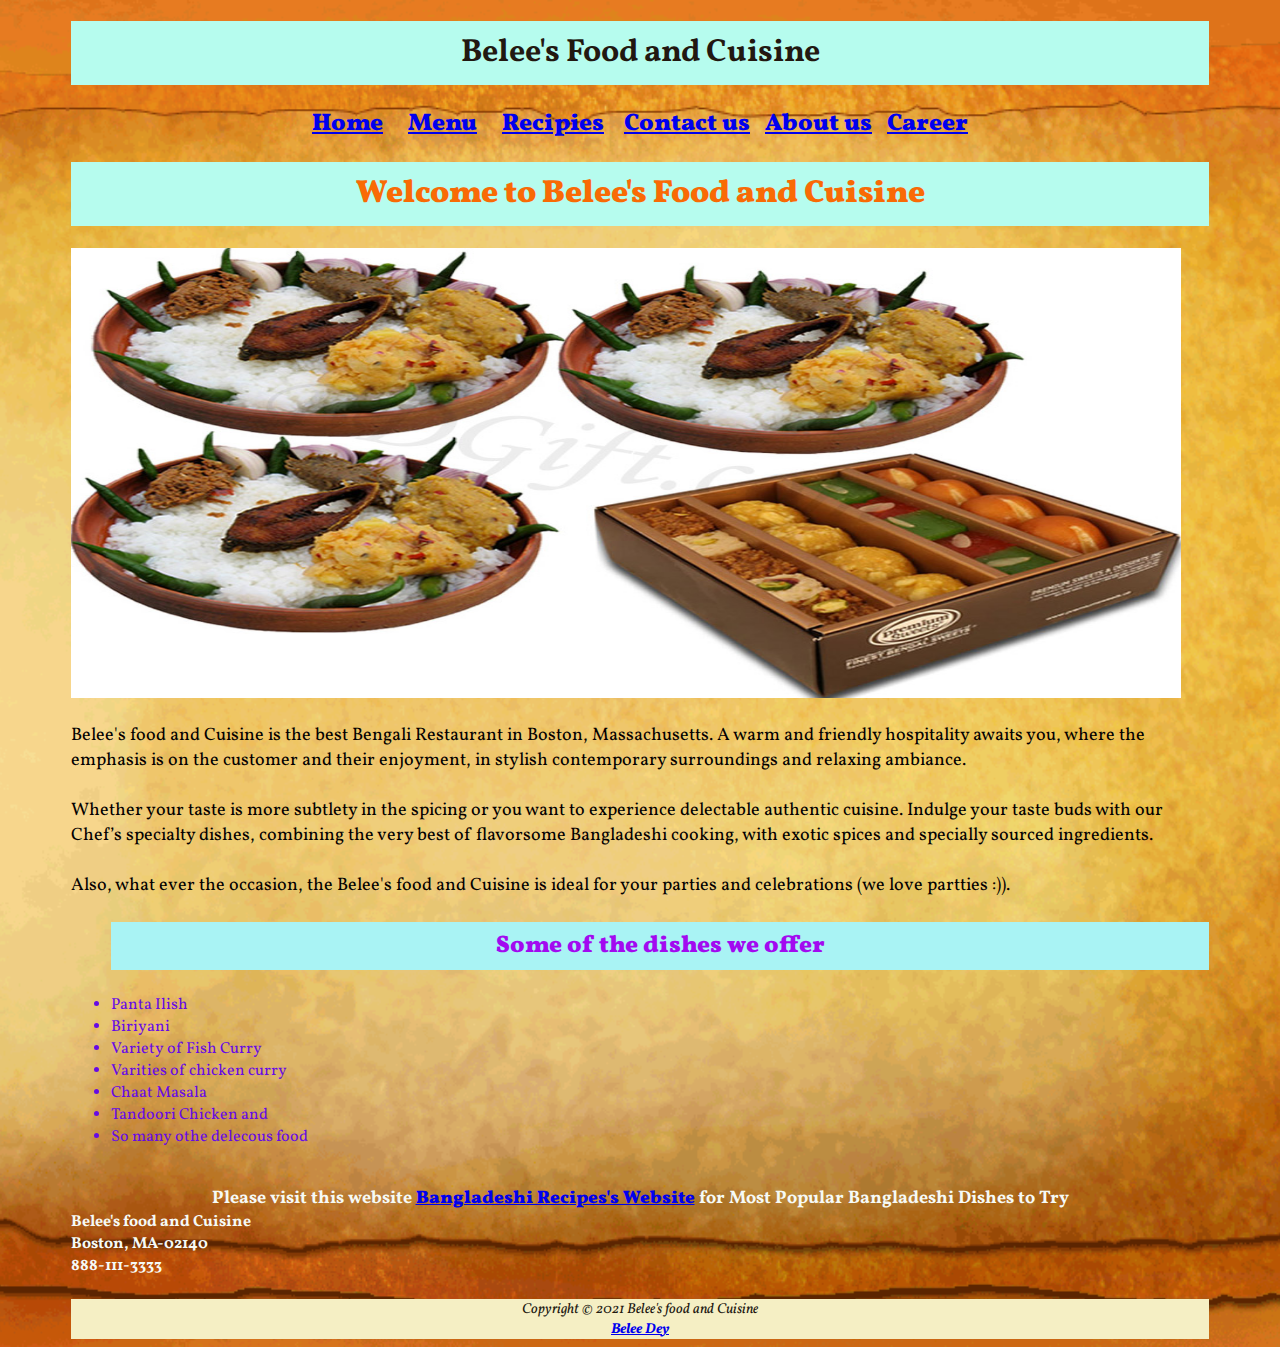
<file: Website/pages/index.html>
<!doctype html>
<html>
<head>
<meta charset="UTF-8">
<title>Bengali Food and Cusine</title>
<link rel="stylesheet" href="../styles/CssStyle.css">
</head>
<body>
<div id ="wrapper">
  <h1>Belee's Food and Cuisine</h1>
  <nav><b><a href="index.html">Home</a> &nbsp; &nbsp; 
	  <a href="menu.html">Menu</a> &nbsp; &nbsp; 
	  <a href="recepie.html">Recipies</a> &nbsp;&nbsp; 
	  <a href = "contactUs.html">Contact us</a>&nbsp;&nbsp; 
	  <a href ="aboutUs.html">About us</a>&nbsp;&nbsp; 
	  <a href="career.html">Career</a> </b> </nav>
  <h1>
    <center>
      <b> <font color = "#F96A05">Welcome to Belee's Food and Cuisine</font></b>
    </center>
  </h1>
  <img src="../images/p-2.png" alt= "ilish" width = "1110" height ="450">
  <p>Belee's food and Cuisine is the best Bengali Restaurant in Boston, Massachusetts. A warm and friendly hospitality awaits you, where the emphasis is on the customer and their enjoyment, in stylish contemporary surroundings and relaxing ambiance. <br>
    <br>
    Whether your taste is more subtlety in the spicing or you want to experience delectable authentic cuisine. Indulge your taste buds with our Chef’s specialty dishes, combining the very best of flavorsome Bangladeshi cooking, with exotic spices and specially sourced ingredients. <br>
    <br>
    Also, what ever the occasion, the Belee's food and Cuisine is ideal for your parties and celebrations (we love partties :)).</p>
  <ul>
    <h3>
      <center>
        <b>Some of the dishes we offer</b>
      </center>
    </h3>
    <font color="#660AE5">
    <li> Panta Ilish</li>
    <li> Biriyani</li>
    <li>Variety of Fish Curry</li>
    <li>Varities of chicken curry</li>
    <li>Chaat Masala</li>
    <li>Tandoori Chicken and</li>
    <li>So many othe delecous food</li>
    </font>
  </ul>
  <br>
  <center>
    <font color="#F6FAF6" font size ="4.5px"> <b> Please visit this website 
		<a href = "https://nomadparadise.com/bangladeshi-food/">
			<b>Bangladeshi Recipes's Website</b></a> for Most Popular Bangladeshi Dishes to Try</b></font>
  </center>
  <div> 
	  <font color="#F6FAF6"><b>Belee's food and Cuisine<br>
    Boston, MA-02140<br>
    888-111-3333 </b> 
	  </font>
	</div>
  <br>
  <footer> Copyright © 2021 Belee's food and Cuisine<br>
    <a href="mailto:dey.be@northeastern.edu"><b>Belee Dey</b></a> 
	</footer>
</div>
</body>
</html>
</file>
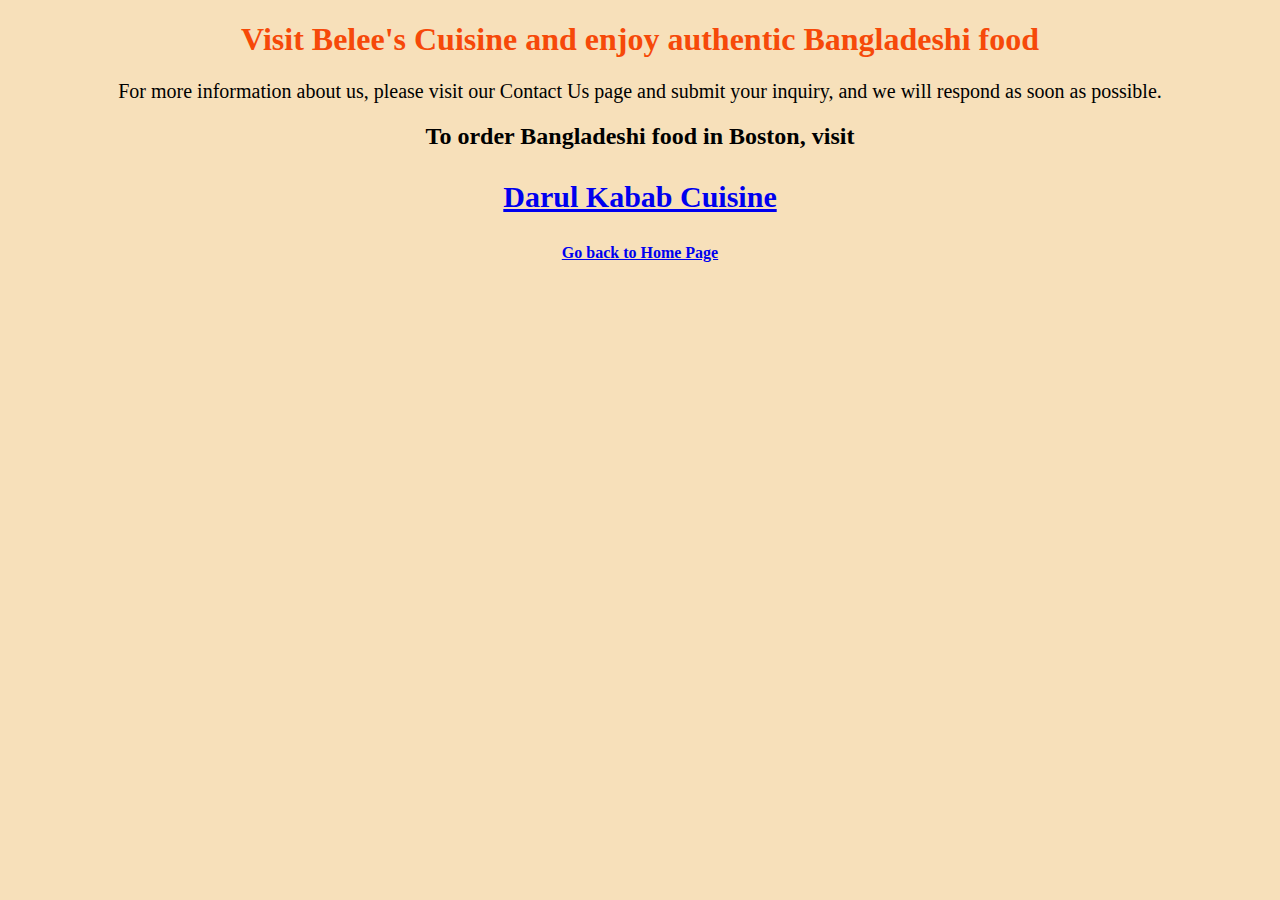
<file: Website/pages/aboutUs.html>
<!doctype html>
<html>
<head>
<meta charset="UTF-8">
<title>Untitled Document</title>
</head>
	<body style="background-color:#F7E0BA">
<center>
  <h1><font color="#F64909">Visit Belee's Cuisine and enjoy authentic Bangladeshi food</font></h1>
  <p>
  <p style="font-size:20px">For more information about us, please visit our Contact Us page and submit your inquiry, and we will respond as soon as possible.</p>
  <h2>To order Bangladeshi food in Boston, visit</h2>
  <b><a href ="http://darulkabab.com/">
  <p style="color: #F0090D">
  <p style="font-size:30px">Darul Kabab Cuisine</p>
  </p>
  </a></b>
  </p>
  <a href="index.html" class="previous"><b>Go back to Home Page</b></a>
</center>

</body>
</html>
</file>
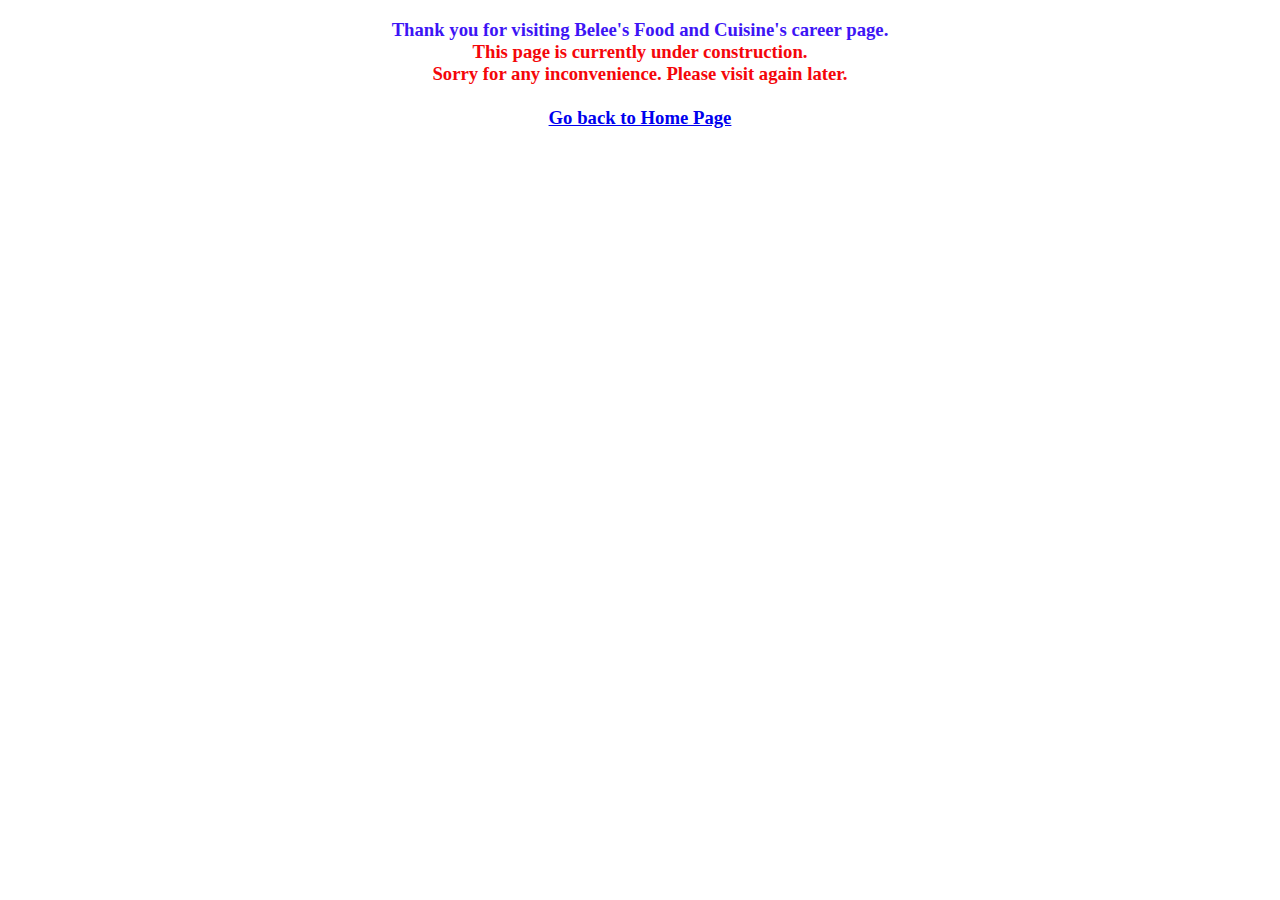
<file: Website/pages/career.html>
<!doctype html>
<html>
<head>
<meta charset="UTF-8">
<title>Jobs Page</title>
<!--	<link rel="stylesheet" href="../styles/CssStyle.css">-->
</head>
<body>
<b>
<center>
  <h3><font color="#3D15F5">Thank you for visiting Belee's Food and Cuisine's career page. </font> <font color="#F4060A"><br>
    This page is currently under construction. <br> Sorry for any inconvenience. Please visit again later.<br>
    <br>
    <a href="index.html" class="previous">Go back to Home Page</a> </font></h3>
</center>
</b>
</body>
</html>
</file>
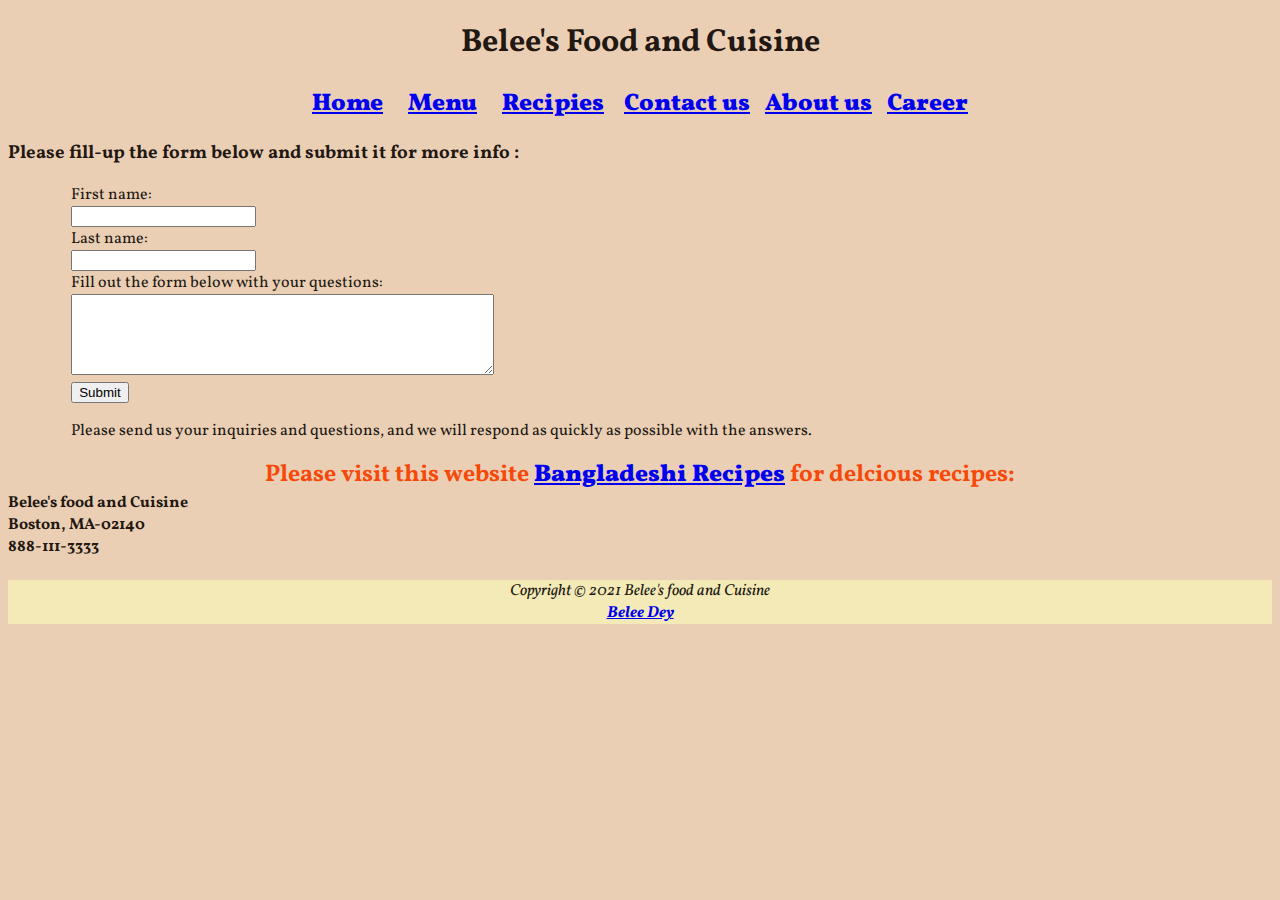
<file: Website/pages/contactUs.html>
<!doctype html>
<html>
<head>
<meta charset="UTF-8">
<title>Company Information</title>
<link rel="stylesheet" href="../styles/contact.css">
</head>
<body>
	<h1><center>Belee's Food and Cuisine</center></h1>
	<nav><center><b><a href="index.html">Home</a> &nbsp; &nbsp; 
	  <a href="menu.html">Menu</a> &nbsp; &nbsp; 
	  <a href="recepie.html">Recipies</a> &nbsp;&nbsp; 
	  <a href = "contactUs.html">Contact us</a>&nbsp;&nbsp; 
	  <a href ="aboutUs.html">About us</a>&nbsp;&nbsp; 
	  <a href="career.html">Career</a> </b> </center></nav>
<h3>Please fill-up the form below and submit it for more info :</h3>
	<div id ="wrapper">
<form action="/action_page.php" onsubmit="myFunction()">
		
  <label for="fname">First name:</label>
  <br>
  <input type="text" id="fname" name="fname" >
  <br>
  <label for="lname">Last name:</label>
  <br>
  <input type="text" id="lname" name="lname">
  <br>
  <label for="fname" >Fill out the form below with your questions: </label>
  <br>
  <textarea id="queries" name="query" rows="5" cols="50">
  </textarea>
  <br>
	<input type="submit" value= "Submit">
  <br>
	<script>
function myFunction() {
  alert("Your query has been submitted. Thank you!");
}
</script>
</form>
<p>Please send us your inquiries and questions, and we will respond as quickly as possible with the answers.</p>
	<center><b> <font color="#F64909" font size="5px">Please visit this website <a href = "https://www.allrecipes.com/recipes/16100/world-cuisine/asian/bangladeshi/"><b>Bangladeshi Recipes</b></a> for delcious recipes: </font></b></center></div>
<div> <b>Belee's food and Cuisine<br>
  Boston, MA-02140<br>
  888-111-3333 </b> </div>
<br>
<footer> Copyright © 2021 Belee's food and Cuisine<br>
  <a href="mailto:dey.be@northeastern.edu"><b>Belee Dey</b></a> </footer>
</body>
</html>
</file>
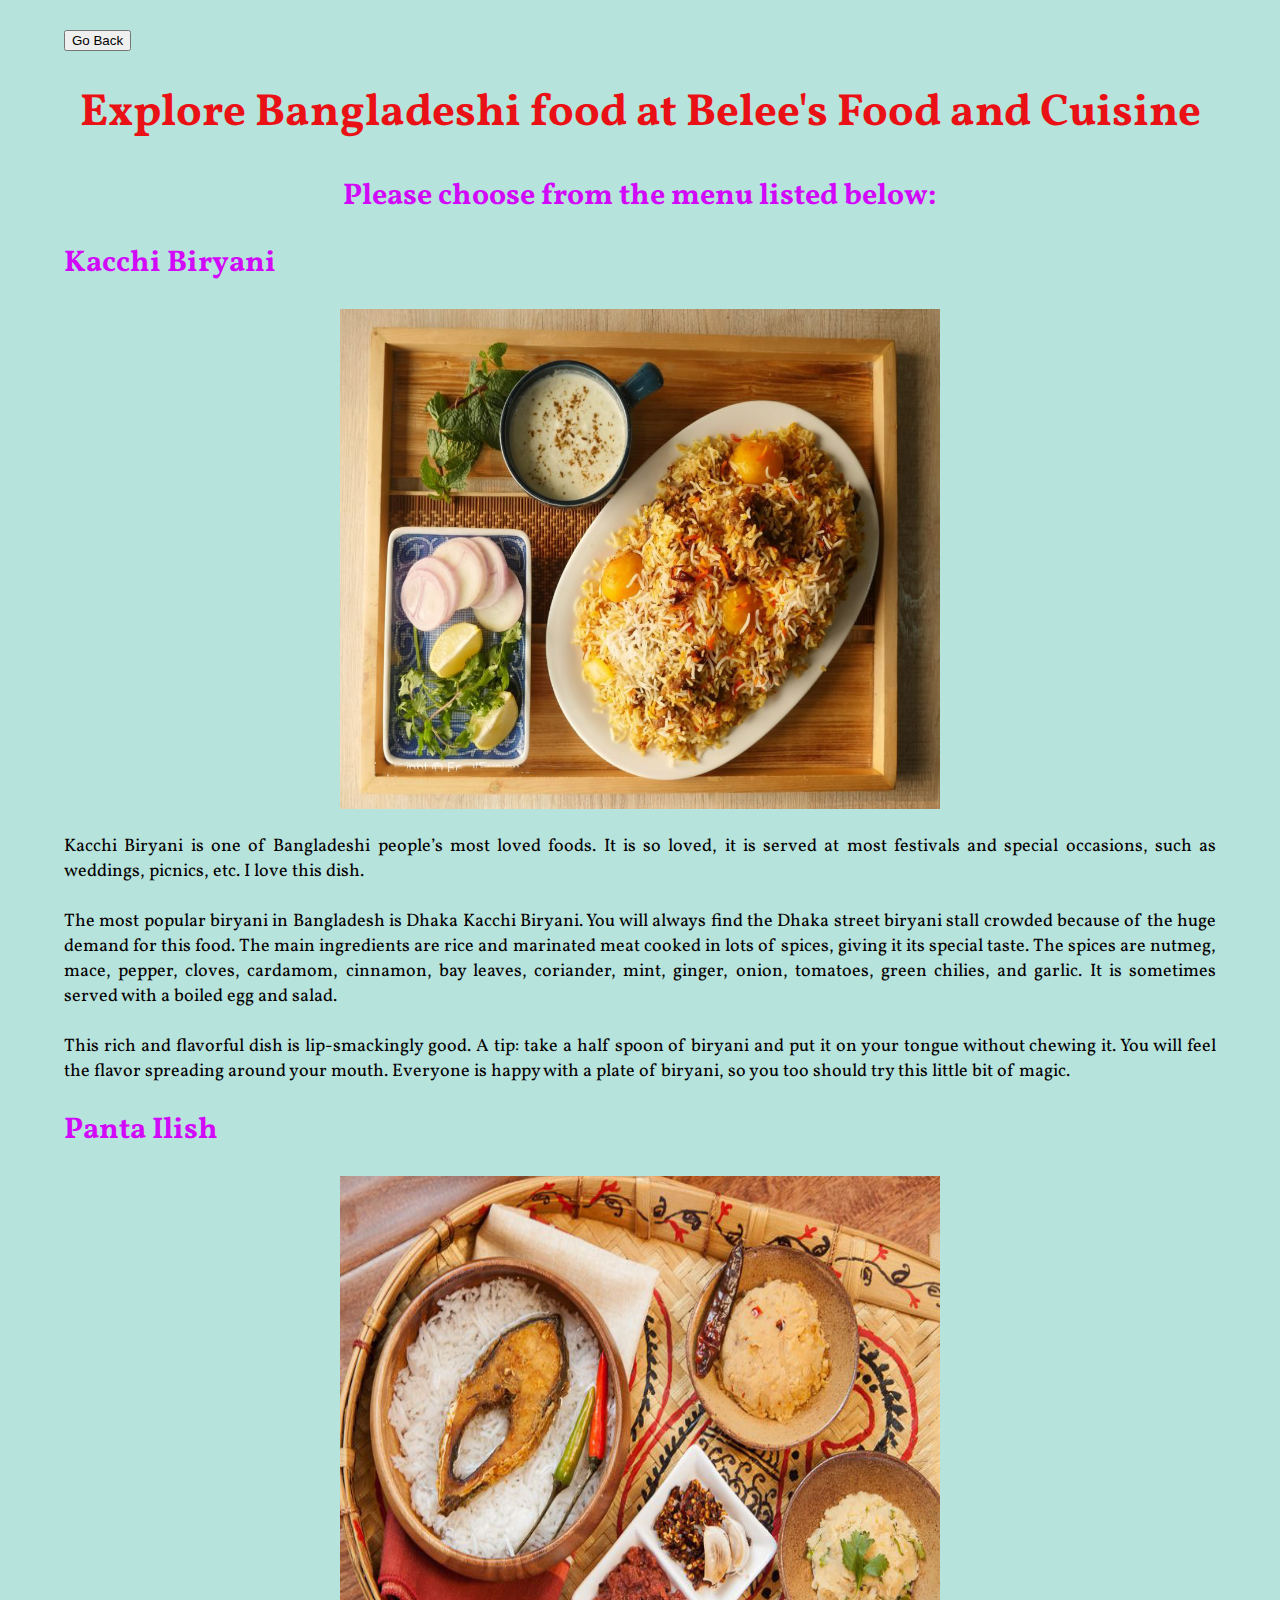
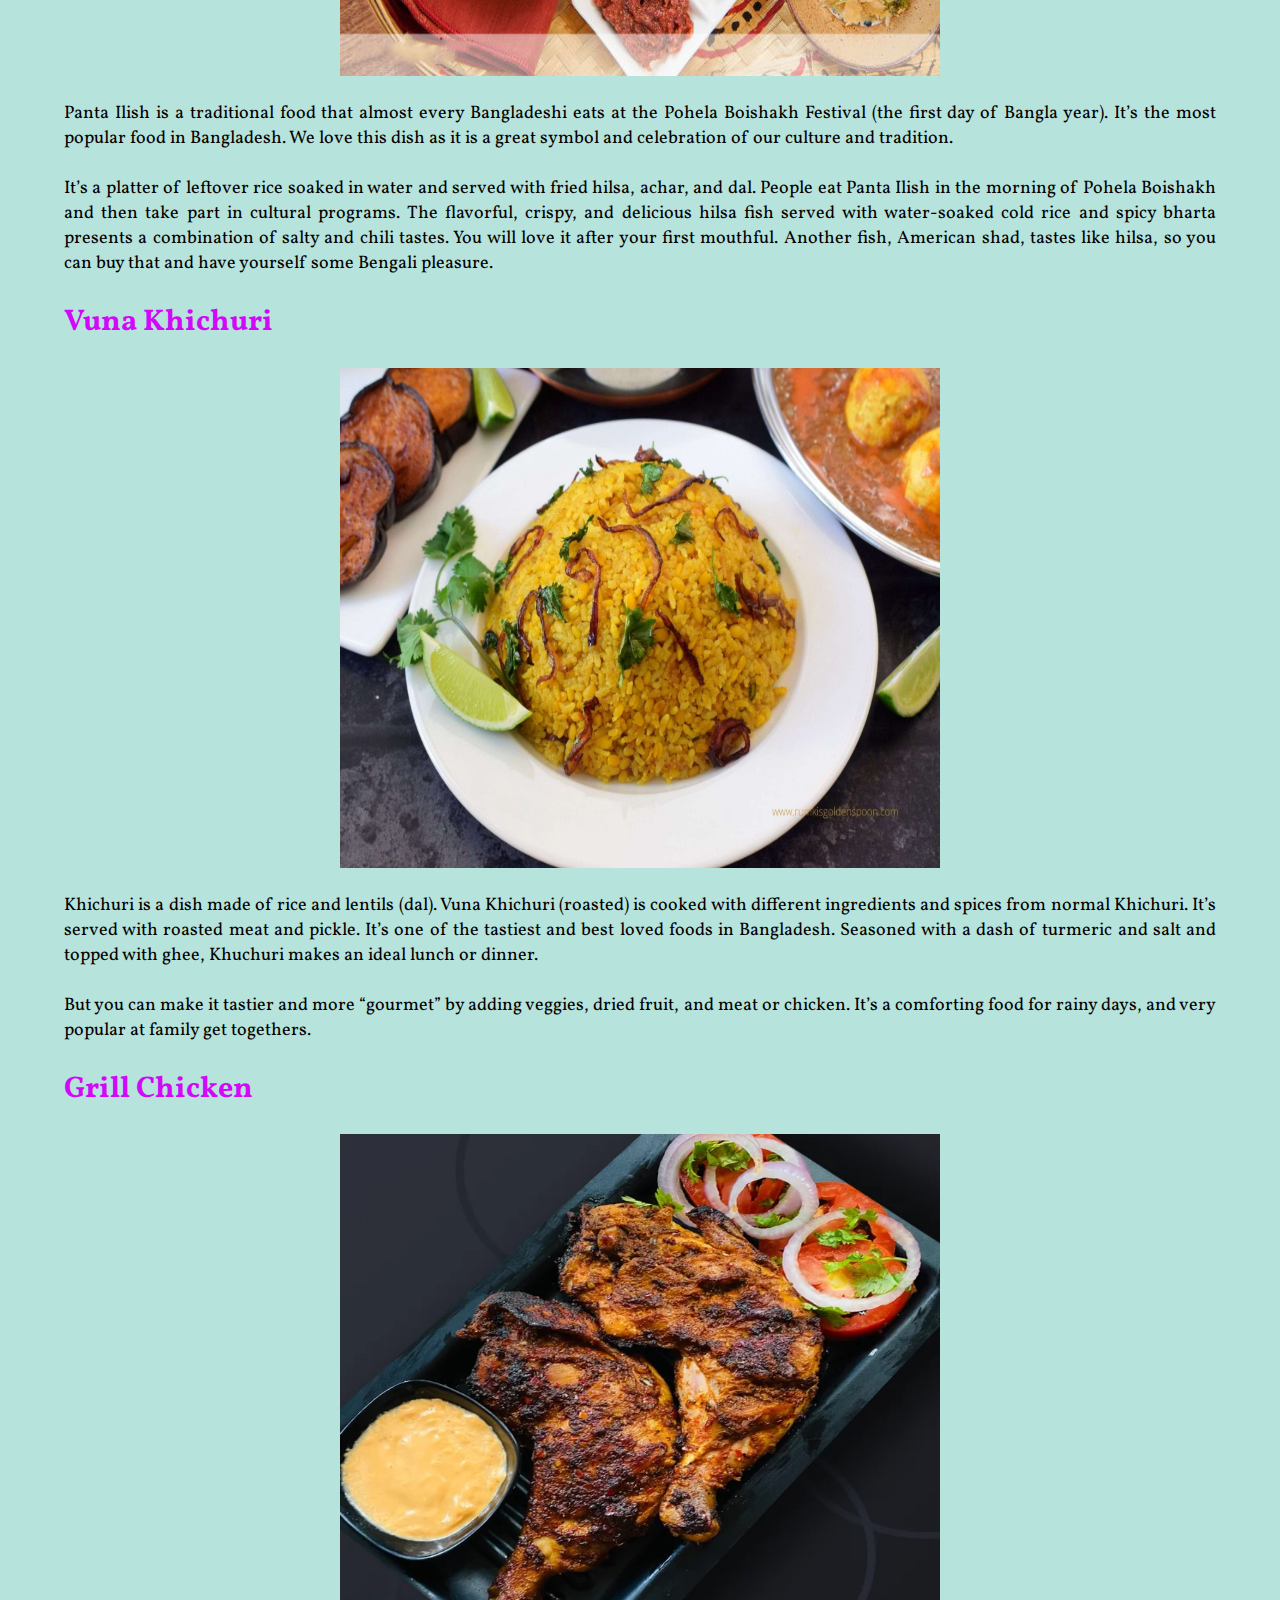
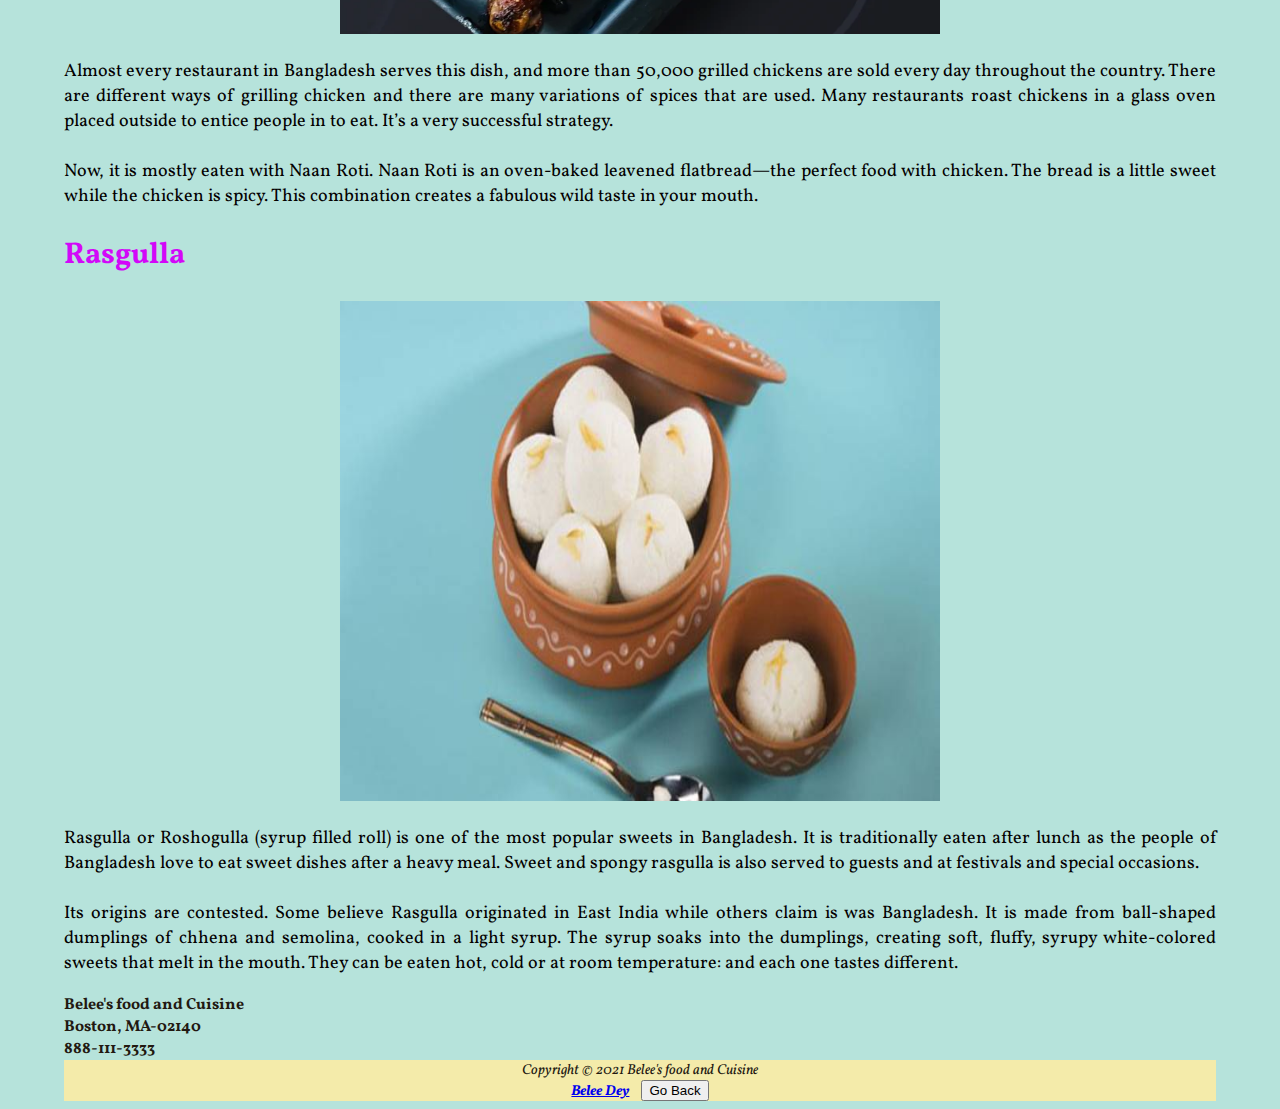
<file: Website/pages/menu.html>
<!doctype html>
<html>
<head>
<meta charset="UTF-8">
<title>Bengali Food and Cusine Menu</title>
<link rel="stylesheet" href="../styles/MenuCssStyle.css">
</head>
<body id ="wrapper">
		<br><button onclick="history.back()">Go Back</button>
		<h1>Explore Bangladeshi food at Belee's Food and Cuisine</h1>
    <h2><center>Please choose from the menu listed below:</center></h2>
<div class="header">
  <h2> Kacchi Biryani </h2>
  <center> <img src="../images/KachayBiryani1.png" alt= "Kacchi Biryani" width="600" height="500"></center>
  <p>Kacchi Biryani is one of Bangladeshi people’s most loved foods. It is so loved, it is served at most festivals and special occasions, such as weddings, picnics, etc. I love this dish. <br>
    <br>
    The most popular biryani in Bangladesh is Dhaka Kacchi Biryani. You will always find the Dhaka street biryani stall crowded because of the huge demand for this food. The main ingredients are rice and marinated meat cooked in lots of spices, giving it its special taste. The spices are nutmeg, mace, pepper, cloves, cardamom, cinnamon, bay leaves, coriander, mint, ginger, onion, tomatoes, green chilies, and garlic. It is sometimes served with a boiled egg and salad.<br>
    <br>
    This rich and flavorful dish is lip-smackingly good. A tip: take a half spoon of biryani and put it on your tongue without chewing it. You will feel the flavor spreading around your mouth. Everyone is happy with a plate of biryani, so you too should try this little bit of magic. </p>
  <h2> Panta Ilish</h2>
  <center> <img src="../images/panta-il.jpg" alt= "Panta Ilish" width="600" height="500"> </center>
	<p>Panta Ilish is a traditional food that almost every Bangladeshi eats at the Pohela Boishakh Festival (the first day of Bangla year). It’s the most popular food in Bangladesh. We love this dish as it is a great symbol and celebration of our culture and tradition. <br>
  <br>
  	It’s a platter of leftover rice soaked in water and served with fried hilsa, achar, and dal. People eat Panta Ilish in the morning of Pohela Boishakh and then take part in cultural programs. The flavorful, crispy, and delicious hilsa fish served with water-soaked cold rice and spicy bharta presents a combination of salty and chili tastes. You will love it after your first mouthful. Another fish, American shad, tastes like hilsa, so you can buy that and have yourself some Bengali pleasure. </p>
	
<h2> Vuna Khichuri</h2>
 <center> <img src="../images/Bhuna-khichuri.png" alt= "Vuna Khichuri" width="600" height="500"> </center>
	<p>Khichuri is a dish made of rice and lentils (dal). Vuna Khichuri (roasted) is cooked with different ingredients and spices from normal Khichuri. It’s served with roasted meat and pickle. It’s one of the tastiest and best loved foods in Bangladesh. Seasoned with a dash of turmeric and salt and topped with ghee, Khuchuri makes an ideal lunch or dinner. <br> <br>
	
	But you can make it tastier and more “gourmet” by adding veggies, dried fruit, and meat or chicken. It’s a comforting food for rainy days, and very popular at family get togethers.
	</p>

	<h2>Grill Chicken</h2>
 	<center><img src="../images/grillChicken1.png" alt= "Grill Chicken" width="600" height="500"> </center>
	<p>Almost every restaurant in Bangladesh serves this dish, and more than 50,000 grilled chickens are sold every day throughout the country. There are different ways of grilling chicken and there are many variations of spices that are used. Many restaurants roast chickens in a glass oven placed outside to entice people in to eat. It’s a very successful strategy. <br> <br>
	
	Now, it is mostly eaten with Naan Roti. Naan Roti is an oven-baked leavened flatbread—the perfect food with chicken. The bread is a little sweet while the chicken is spicy. This combination creates a fabulous wild taste in your mouth.</p>
	
	<h2> Rasgulla </h2>
 	<center> <img src="../images/rasgulla.png" alt= "Rasgulla" width="600" height="500"> </center>
	<p>Rasgulla or Roshogulla (syrup filled roll) is one of the most popular sweets in Bangladesh. It is traditionally eaten after lunch as the people of Bangladesh love to eat sweet dishes after a heavy meal. Sweet and spongy rasgulla is also served to guests and at festivals and special occasions.  <br> <br>
	
	Its origins are contested. Some believe Rasgulla originated in East India while others claim is was Bangladesh. It is made from ball-shaped dumplings of chhena and semolina, cooked in a light syrup. The syrup soaks into the dumplings, creating soft, fluffy, syrupy white-colored sweets that melt in the mouth. They can be eaten hot, cold or at room temperature: and each one tastes different. </p>
	</div>
<div> <b>Belee's food and Cuisine<br>
  Boston, MA-02140<br>
	888-111-3333 </b> <br></div>
  <footer> Copyright © 2021 Belee's food and Cuisine<br>
    <a href="mailto:dey.be@northeastern.edu"><b>Belee Dey</b></a> &nbsp; &nbsp;<button onclick="history.back()">Go Back</button></footer>
</body>
</html>
</file>
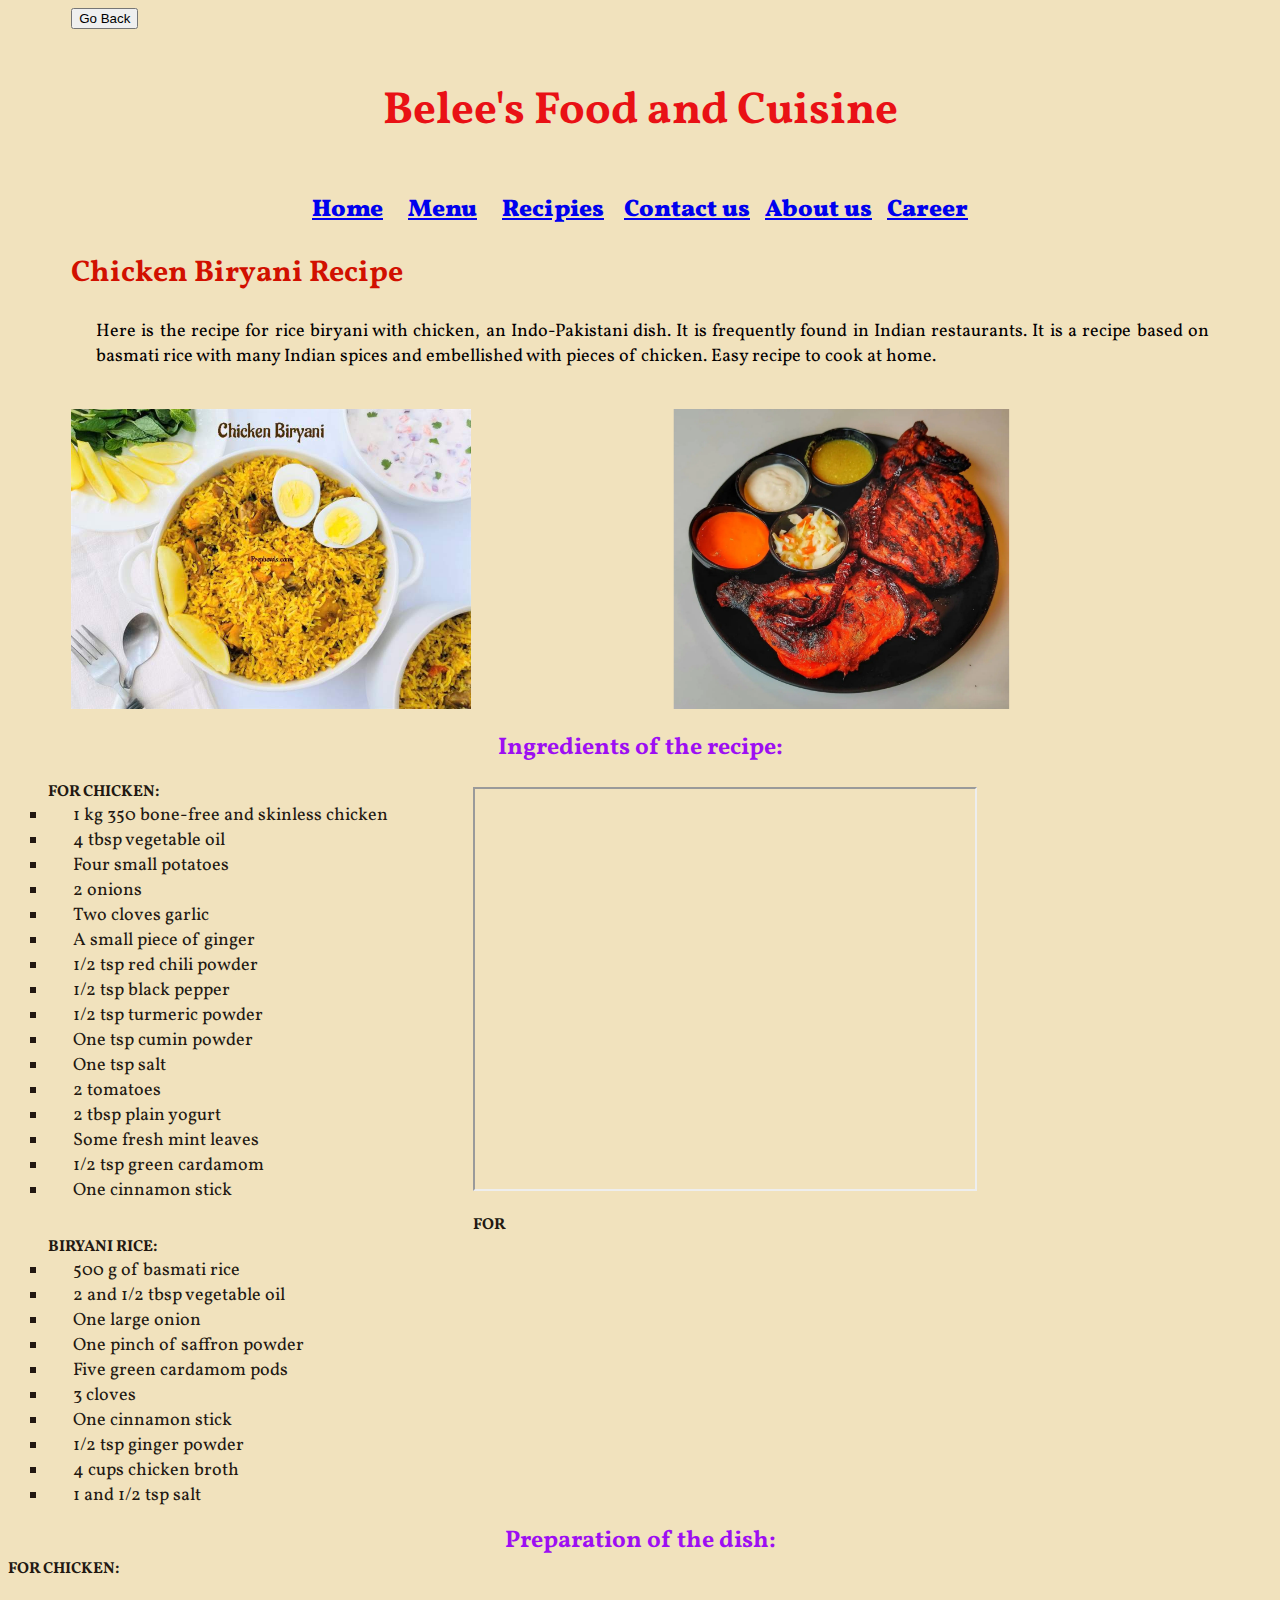
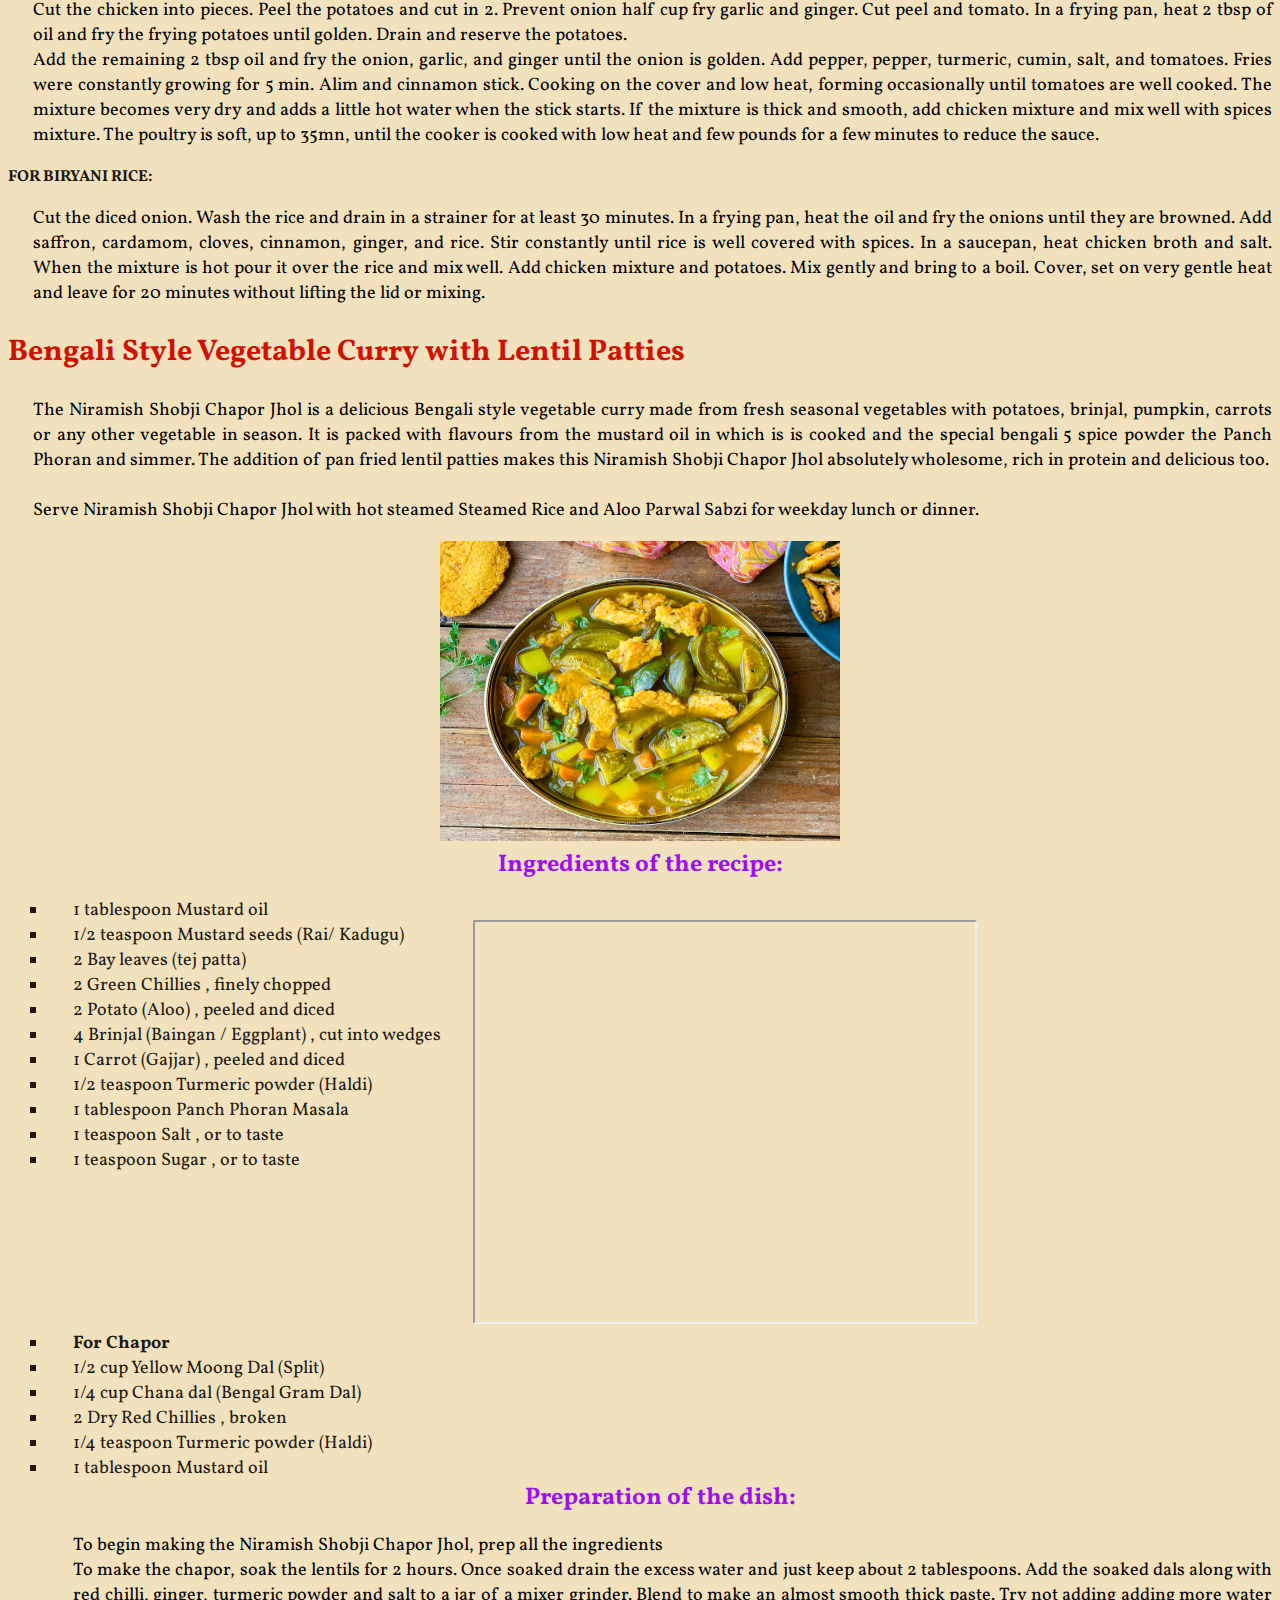
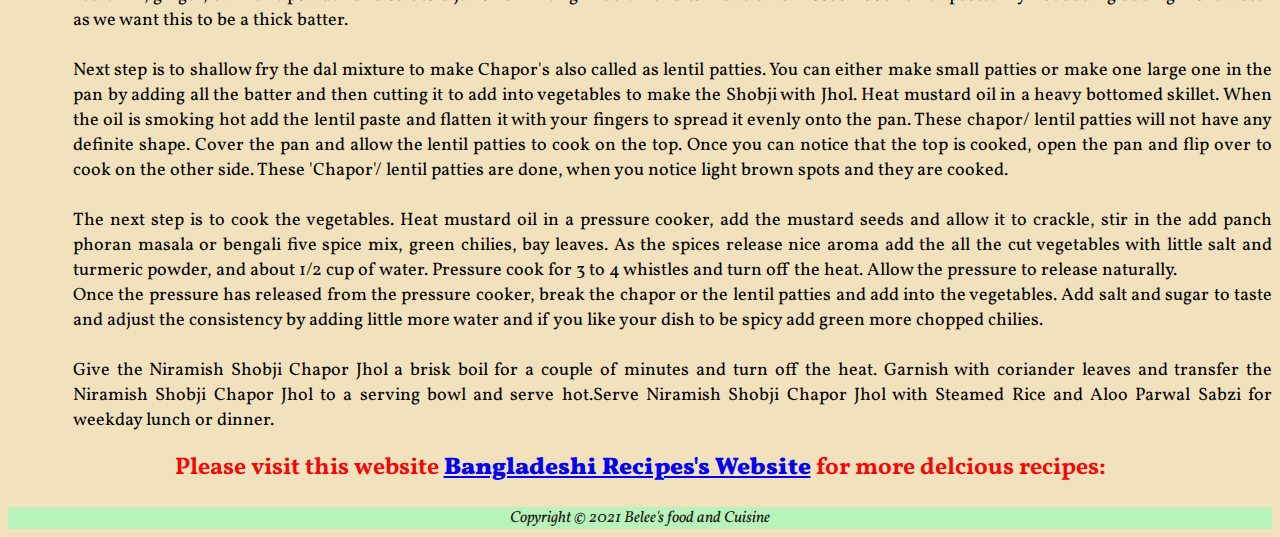
<file: Website/pages/recepie.html>
<!doctype html>
<html>
<head>
<meta charset="UTF-8">
<title>Recipes for different Bengali dishes</title>
<link rel="stylesheet" href="../styles/Recipe.css">
</head>

<body>
<div id ="wrapper">
  <button onclick="history.back()">Go Back</button>
  <h1>
    <center>
      Belee's Food and Cuisine
    </center>
  </h1>
  <nav><b><a href="index.html">Home</a> &nbsp; &nbsp; <a href="menu.html">Menu</a> &nbsp; &nbsp; <a href="recepie.html">Recipies</a> &nbsp;&nbsp; <a href = "contactUs.html">Contact us</a>&nbsp;&nbsp; <a href ="aboutUs.html">About us</a>&nbsp;&nbsp; <a href="career.html">Career</a> </b> </nav>
  <h2>Chicken Biryani Recipe</h2>
  <p> Here is the recipe for rice biryani with chicken, an Indo-Pakistani dish. It is frequently found in Indian restaurants. It is a recipe based on basmati rice with many Indian spices and embellished with pieces of chicken. Easy recipe to cook at home. <br>
  </p>
  <br>
  <img src ="../images/Chiken-b.jpeg" alt="Chicken Biryani" width="400" height="300" style="float:left">
  <div class = "slideshow" style="max-width: 95%"> <img class="slides" src="../images/grillChicken.png" alt = "Grill Chiken" width="400" height="300"> <img class="slides" src="../images/p-4.jpg" alt = "all food" width="400" height="300"> <img class="slides" src="../images/Chiken-b.png" alt = "all food" width="400" height="300"> <img class="slides" src="../images/p-1.png" alt = "Fish Curry" width="400" height="300"> </div>
  <script>
var myIndex = 0;
carousel();

function carousel() {
  var i;
  var x = document.getElementsByClassName("slides");
  for (i = 0; i < x.length; i++) {
    x[i].style.display = "none";  
  }
  myIndex++;
  if (myIndex > x.length) {myIndex = 1}    
  x[myIndex-1].style.display = "block";  
  setTimeout(carousel, 3000); 
}
</script> 
</div>
<br>
<center>
  <font color="#9D0EF2" font size="5px"> <b>Ingredients of the recipe:</b> </font>
</center>
<section class="section1">
  <ul>
    <strong>FOR CHICKEN: </strong>
    <li>1 kg 350 bone-free and skinless chicken </li>
    <li>4 tbsp vegetable oil</li>
    <li>Four small potatoes</li>
    <li>2 onions</li>
    <li>Two cloves garlic</li>
    <li>A small piece of ginger</li>
    <li>1/2 tsp red chili powder</li>
    <li>1/2 tsp black pepper</li>
    <li>1/2 tsp turmeric powder</li>
    <li>One tsp cumin powder</li>
    <li>One tsp salt</li>
    <li>2 tomatoes </li>
    <li>2 tbsp plain yogurt</li>
    <li>Some fresh mint leaves</li>
    <li>1/2 tsp green cardamom</li>
    <li>One cinnamon stick</li>
  </ul>
</section>
<br>
<div id="iframe">
  <iframe width="500" height="400" src="https://www.youtube.com/embed/0oyqgk1aeD8?autoplay=1&mute=1"> </iframe>
</div>
<section class="section">
  <ul>
    <b> FOR BIRYANI RICE: </b>
    <li>500 g of basmati rice</li>
    <li>2 and 1/2 tbsp vegetable oil</li>
    <li>One large onion</li>
    <li>One pinch of saffron powder</li>
    <li>Five green cardamom pods</li>
    <li>3 cloves</li>
    <li>One cinnamon stick</li>
    <li>1/2 tsp ginger powder</li>
    <li>4 cups chicken broth</li>
    <li>1 and 1/2 tsp salt</li>
  </ul>
</section>
<center>
  <font color="#9D0EF2" font size="5px"> <b>Preparation of the dish:</b> </font>
</center>
<b>FOR CHICKEN:</b>
<p>Cut the chicken into pieces. Peel the potatoes and cut in 2. Prevent onion half cup fry garlic and ginger. 	Cut peel and tomato.
  In a frying pan, heat 2 tbsp of oil and fry the frying potatoes until golden. Drain and reserve the potatoes.<br>
  Add the remaining 2 tbsp oil and fry the onion, garlic, and ginger until the onion is golden.
  Add pepper, pepper, turmeric, cumin, salt, and tomatoes. Fries were constantly growing for 5 min.
  Alim and cinnamon stick. Cooking on the cover and low heat, forming occasionally until tomatoes are well cooked. The mixture becomes very dry and adds a little hot water when the stick starts.
  If the mixture is thick and smooth, add chicken mixture and mix well with spices mixture. The poultry is soft, up to 35mn, until the cooker is cooked with low heat and few pounds for a few minutes to reduce the sauce. </p>
<b>FOR BIRYANI RICE:</b>
<p>Cut the diced onion. Wash the rice and drain in a strainer for at least 30 minutes.
  In a frying pan, heat the oil and fry the onions until they are browned. Add saffron, cardamom, cloves, cinnamon, ginger, and rice. Stir constantly until rice is well covered with spices.
  In a saucepan, heat chicken broth and salt. When the mixture is hot pour it over the rice and mix well. Add chicken mixture and potatoes. Mix gently and bring to a boil. Cover, set on very gentle heat and leave for 20 minutes without lifting the lid or mixing.</p>
<h2>Bengali Style Vegetable Curry with Lentil Patties</h2>
<p>The Niramish Shobji Chapor Jhol is a delicious Bengali style vegetable curry made from fresh seasonal vegetables with potatoes, brinjal, pumpkin, carrots or any other vegetable in season. It is packed with 	flavours from the mustard oil in which is is cooked and the special bengali 5 spice powder the Panch Phoran and simmer. The addition of pan fried lentil patties makes this Niramish Shobji Chapor Jhol absolutely 	wholesome, rich in protein and delicious too. <br>
  <br>
  Serve Niramish Shobji Chapor Jhol with hot steamed Steamed Rice and Aloo Parwal Sabzi for weekday lunch or dinner.</p>
<center>
  <img src = "../images/Sobji.png" alt ="Vegetable Curry" width = "400" height="300"><br>
</center>
<center>
  <font color="#9D0EF2" font size="5px"><b>Ingredients of the recipe:</b> </font>
</center>
<ul>
  <section class="section1">
    <li>1 tablespoon Mustard oil</li>
    <li>1/2 teaspoon Mustard seeds (Rai/ Kadugu)</li>
    <li>2 Bay leaves (tej patta)</li>
    <li>2 Green Chillies , finely chopped</li>
    <li>2 Potato (Aloo) , peeled and diced</li>
    <li>4 Brinjal (Baingan / Eggplant) , cut into wedges</li>
    <li>1 Carrot (Gajjar) , peeled and diced</li>
    <li>1/2 teaspoon Turmeric powder (Haldi)</li>
    <li>1 tablespoon Panch Phoran Masala</li>
    <li>1 teaspoon Salt , or to taste</li>
    <li>1 teaspoon Sugar , or to taste</li>
  </section>
  <br>
  <div id="iframe1">
    <iframe width="500" height="400" src="https://www.youtube.com/embed/wd41wU8apTA?autoplay=1&mute=1"> </iframe>
  </div>
  <section class="section">
    <li><b>For Chapor</b></li>
    <li>1/2 cup Yellow Moong Dal (Split)</li>
    <li>1/4 cup Chana dal (Bengal Gram Dal)</li>
    <li>2 Dry Red Chillies , broken</li>
    <li>1/4 teaspoon Turmeric powder (Haldi)</li>
    <li>1 tablespoon Mustard oil</li>
  </section>
  <center>
    <font color="#9D0EF2" font size="5px"><b>Preparation of the dish:</b> </font>
  </center>
  <p>To begin making the Niramish Shobji Chapor Jhol, prep all the ingredients <br>
    To make the chapor, soak the lentils for 2 hours. Once soaked drain the excess water and just keep about 2 tablespoons. Add the soaked dals along with red chilli, ginger, turmeric powder and salt to a jar of a mixer grinder. Blend to make an almost smooth thick paste. Try not adding adding more water as we want this to be a thick batter.<br>
    <br>
    Next step is to shallow fry the dal mixture to make Chapor's also called as lentil patties. You can either make small patties or make one large one in the pan by adding all the batter and then cutting it to add into vegetables to make the Shobji with Jhol. Heat mustard oil in a heavy bottomed skillet. When the oil is smoking hot add the lentil paste and flatten it with your fingers to spread it evenly onto the pan. These chapor/ lentil patties will not have any definite shape. Cover the pan and allow the lentil patties to cook on the top. Once you can notice that the top is cooked, open the pan and flip over to cook on the other side. These 'Chapor'/ lentil patties are done, when you notice light brown spots and they are cooked. <br>
    <br>
    The next step is to cook the vegetables. Heat mustard oil in a pressure cooker, add the mustard seeds and allow it to crackle, stir in the add panch phoran masala or bengali five spice mix, green chilies, bay leaves. As the spices release nice aroma add the all the cut vegetables with little salt and turmeric powder, and about 1/2 cup of water. Pressure cook for 3 to 4 whistles and turn off the heat. Allow the pressure to release naturally. <br>
    Once the pressure has released from the pressure cooker, break the chapor or the lentil patties and add into the vegetables. Add salt and sugar to taste and adjust the consistency by adding little more water and if you like your dish to be spicy add green more chopped chilies. <br>
    <br>
    Give the Niramish Shobji Chapor Jhol a brisk boil for a couple of minutes and turn off the heat. Garnish with coriander leaves and transfer the Niramish Shobji Chapor Jhol to a serving bowl and serve hot.Serve Niramish Shobji Chapor Jhol with Steamed Rice and Aloo Parwal Sabzi for weekday lunch or dinner. </p>
</ul>
<center>
  <font color="#F30808" font size ="5px"><b> Please visit this website <a href = "https://www.greatbritishchefs.com/collections/bangladeshi-recipes"><b>Bangladeshi Recipes's Website</b></a> for more delcious recipes: </b> </font>
</center>
<br>
<footer> Copyright © 2021 Belee's food and Cuisine</footer>
</body>
</html>
</file>
<file: Website/styles/CssStyle.css>
/* CSS Document */
@import url('https://fonts.googleapis.com/css2?family=Abril+Fatface&family=Bree+Serif&family=Crete+Round:ital@0;1&family=Lobster&family=Merriweather:ital,wght@0,400;1,700&family=Pacifico&family=Vollkorn:ital,wght@0,500;0,600;1,800&display=swap');
body {
  background-image: url("../images/bk-1.png");
  background-blend-mode: color-burn;
  background-repeat: no-repeat, repeat;
  background-position: center;
  background-size: cover;
  color: #221811; 
  font-family: 'Abril Fatface', cursive;
  font-family: 'Bree Serif', serif;
  font-family: 'Crete Round', serif;
  font-family: 'Lobster', cursive;
  font-family: 'Merriweather', serif;
  font-family: 'Pacifico', cursive;
  font-family: 'Vollkorn', serif;
}
h1 {
  background-color: #B6FCEE;
  line-height: 200%;
  text-align: center;
}
h3 {
  background-color: #A9F3F4;
  line-height: 200%;
  text-align: center;
  color: #A20AF0;
  font-size: 1.50em
}
p {
  font-size: 18px;
  color: #030000;
}
nav {
  font-weight: bold;
  font-size: 1.5em;
  text-align: center;
}
footer {
  background-color: #F5EFC4;
  font-size: .90em;
  font-style: italic;
  text-align: center;
}
#wrapper {
  width: 90%;
  margin-right: auto;
  margin-left: auto;
}
</file>
<file: Website/styles/contact.css>
/* CSS Document */

@import url('https://fonts.googleapis.com/css2?family=Abril+Fatface&family=Bree+Serif&family=Crete+Round:ital@0;1&family=Lobster&family=Merriweather:ital,wght@0,400;1,700&family=Pacifico&family=Roboto+Slab&family=Vollkorn:ital,wght@0,500;0,600;1,800&display=swap');
body {
/*	background-image: url("../images/bk-2.png");*/
  background-repeat: no-repeat, repeat;
  background-position: center;
  background-size: cover;
  background-color: #EBCFB5;
  color: #221811; /*Text color*/
  font-family: 'Abril Fatface', cursive;
  font-family: 'Bree Serif', serif;
  font-family: 'Crete Round', serif;
  font-family: 'Lobster', cursive;
  font-family: 'Merriweather', serif;
  font-family: 'Pacifico', cursive;
  font-family: 'Roboto Slab', serif;
  font-family: 'Vollkorn', serif;
}
#wrapper {
  width: 90%;
  margin-right: auto;
  margin-left: auto;
}
nav {
  font-weight: bold;
  font-size: 1.5em;
  text-align: center;
}
footer {
  background-color: #F3EAB7;
  font-size: 1em;
  font-style: italic;
  text-align: center;
}
</file>
<file: Website/styles/MenuCssStyle.css>
/* CSS Document */
@import url('https://fonts.googleapis.com/css2?family=Abril+Fatface&family=Bree+Serif&family=Crete+Round:ital@0;1&family=Lobster&family=Merriweather:ital,wght@0,400;1,700&family=Pacifico&family=Roboto+Slab&family=Vollkorn:ital,wght@0,500;0,600;1,800&display=swap');
body {
  background-repeat: no-repeat, repeat;
  background-position: center;
  background-size: cover;
  background-color: #B6E3DB;
  color: #221811; /*Text color*/
  font-family: 'Abril Fatface', cursive;
  font-family: 'Bree Serif', serif;
  font-family: 'Crete Round', serif;
  font-family: 'Lobster', cursive;
  font-family: 'Merriweather', serif;
  font-family: 'Pacifico', cursive;
  font-family: 'Roboto Slab', serif;
  font-family: 'Vollkorn', serif;
  text-align: justify;
}
h1 {
  font-size: 45px;
  color: #E91115;
  text-align: center;
}
h2 {
	font-weight: bold;
  font-size: 30px;
  color: #D208F8;
}
p{
	font-size: 18px;
	color: #030000;
}
.header {
  margin: 0 0 1em;
  margin-top: 0px;
  margin-right: 0px;
  margin-bottom: 1em;
  margin-left: 0px;
}
.slideshow {
  display: flex;
  position: relative;
  justify-content: flex-end;
}
#wrapper {
  width: 90%;
  margin-right: auto;
  margin-left: auto;
}
footer {
  background-color: #F4EBAA;
  font-size: .90em;
  font-style: italic;
  text-align: center;
}
</file>
<file: Website/styles/Recipe.css>
/* CSS Document */
/* CSS Document */
@import url('https://fonts.googleapis.com/css2?family=Abril+Fatface&family=Bree+Serif&family=Crete+Round:ital@0;1&family=Lobster&family=Merriweather:ital,wght@0,400;1,700&family=Pacifico&family=Roboto+Slab&family=Vollkorn:ital,wght@0,500;0,600;1,800&display=swap');
body {
  /*	background-image: url("../images/bk-2.png");*/
  background-repeat: no-repeat, repeat;
  background-position: center;
  background-size: cover;
  background-color: #F1E2BD;
  color: #221811; /*Text color*/
  font-family: 'Abril Fatface', cursive;
  font-family: 'Bree Serif', serif;
  font-family: 'Crete Round', serif;
  font-family: 'Lobster', cursive;
  font-family: 'Merriweather', serif;
  font-family: 'Pacifico', cursive;
  font-family: 'Roboto Slab', serif;
  font-family: 'Vollkorn', serif;
}
#iframe {
  display: inline-flex;
  justify-content: center;
}
#iframe1 {
  display: inline-flex;
  justify-content: center;
}
h1 {
  font-size: 45px;
  color: #E91115;
  padding: 20px;
}
h2 {
  font-weight: bold;
  font-size: 30px;
  color: #D11000;
}
p {
  font-size: 18px;
  color: #030000;
  text-align: justify;
  padding-left: 25px;
}
li {
  font-size: 18px;
  padding-left: 25px;
  width: 400px;
}
.section {
  width: 40%;
}
.section1 {
  float: left;
  flex-direction: row-reverse;
}
.list {
  float: left;
  padding: 0 10px;
}
.list1 {
  float: right;
  width: 450px;
  margin: 20px;
  position: relative;
}
ul {
  list-style-type: square;
}
.header {
  margin: 0 0 1em;
  margin-top: 0px;
  margin-right: 0px;
  margin-bottom: 1em;
  margin-left: 0px;
}
.slideshow {
  display: flex;
  position: relative;
  justify-content: center;
}
#wrapper {
  width: 90%;
  margin-right: auto;
  margin-left: auto;
}
nav {
  font-weight: bold;
  font-size: 1.5em;
  text-align: center;
}
footer {
  background-color: #B7F3BB;
  font-size: 1em;
  font-style: italic;
  text-align: center;
}
</file>
